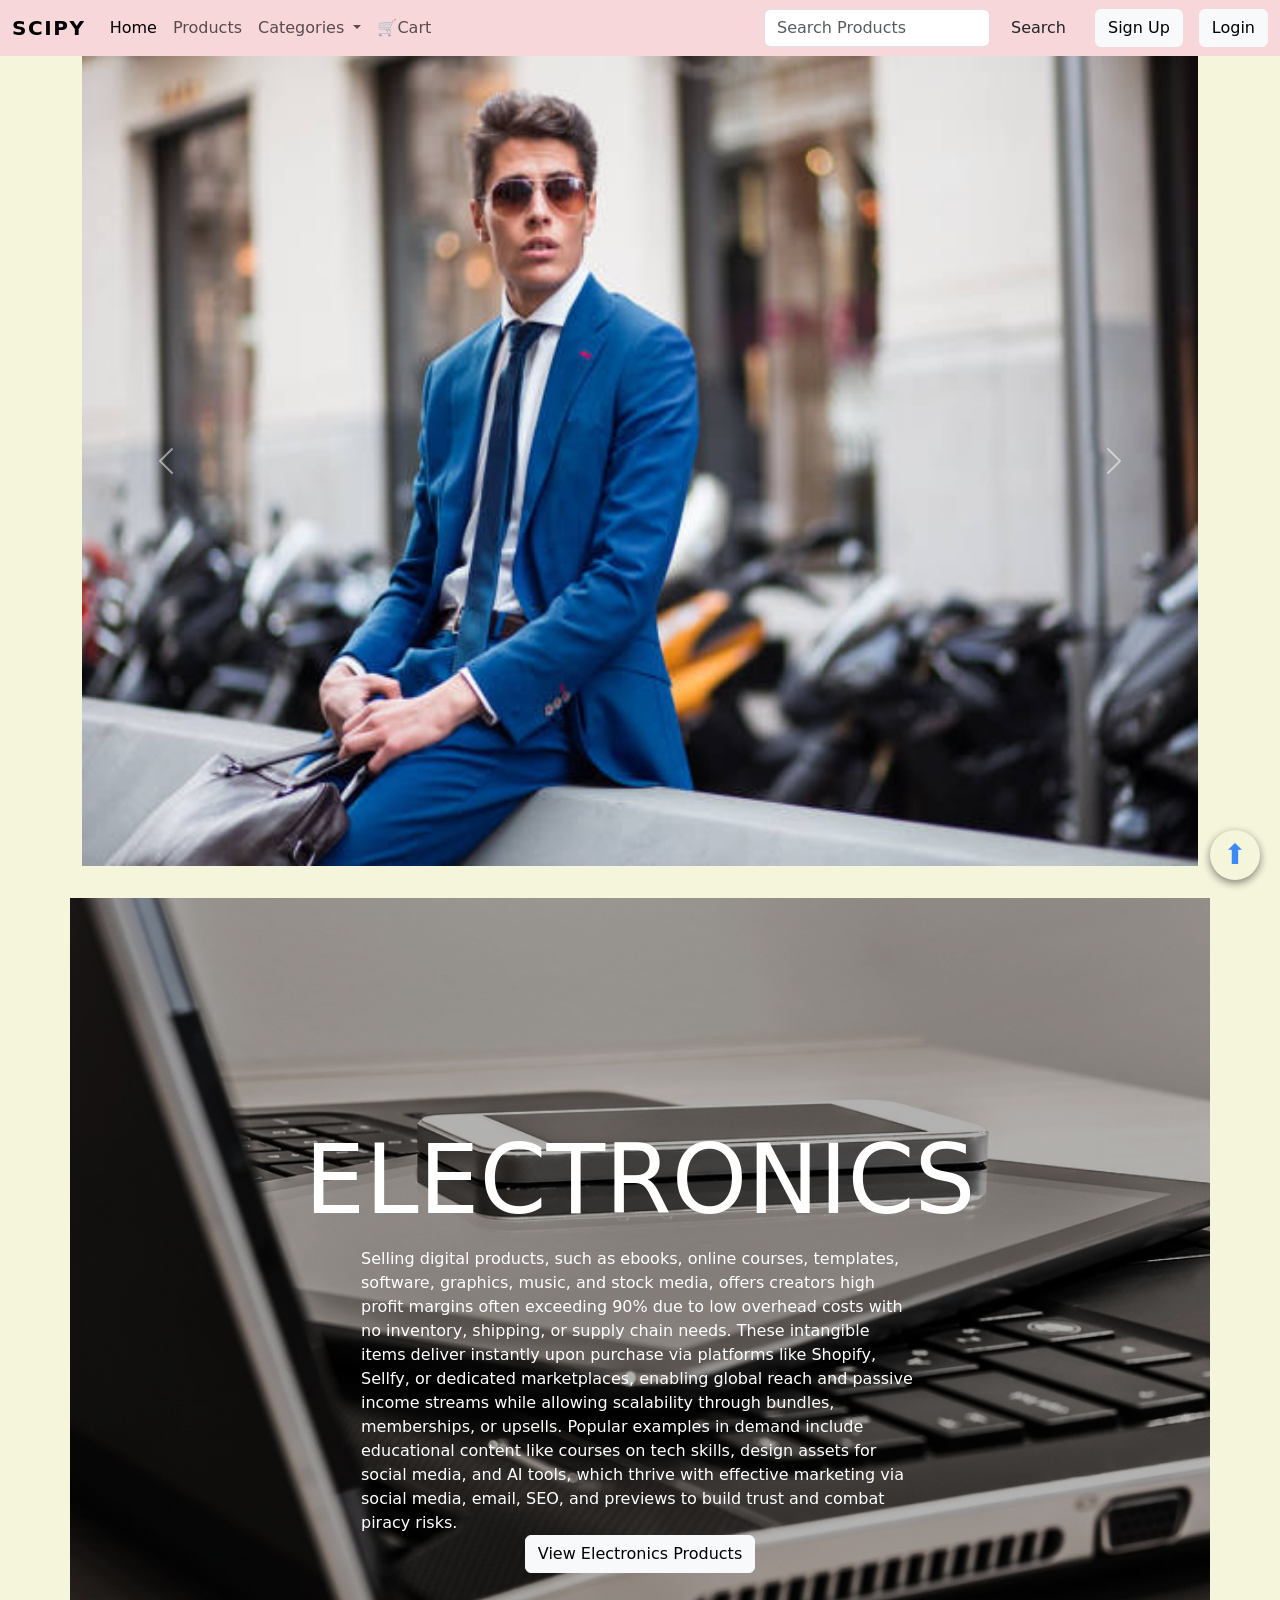
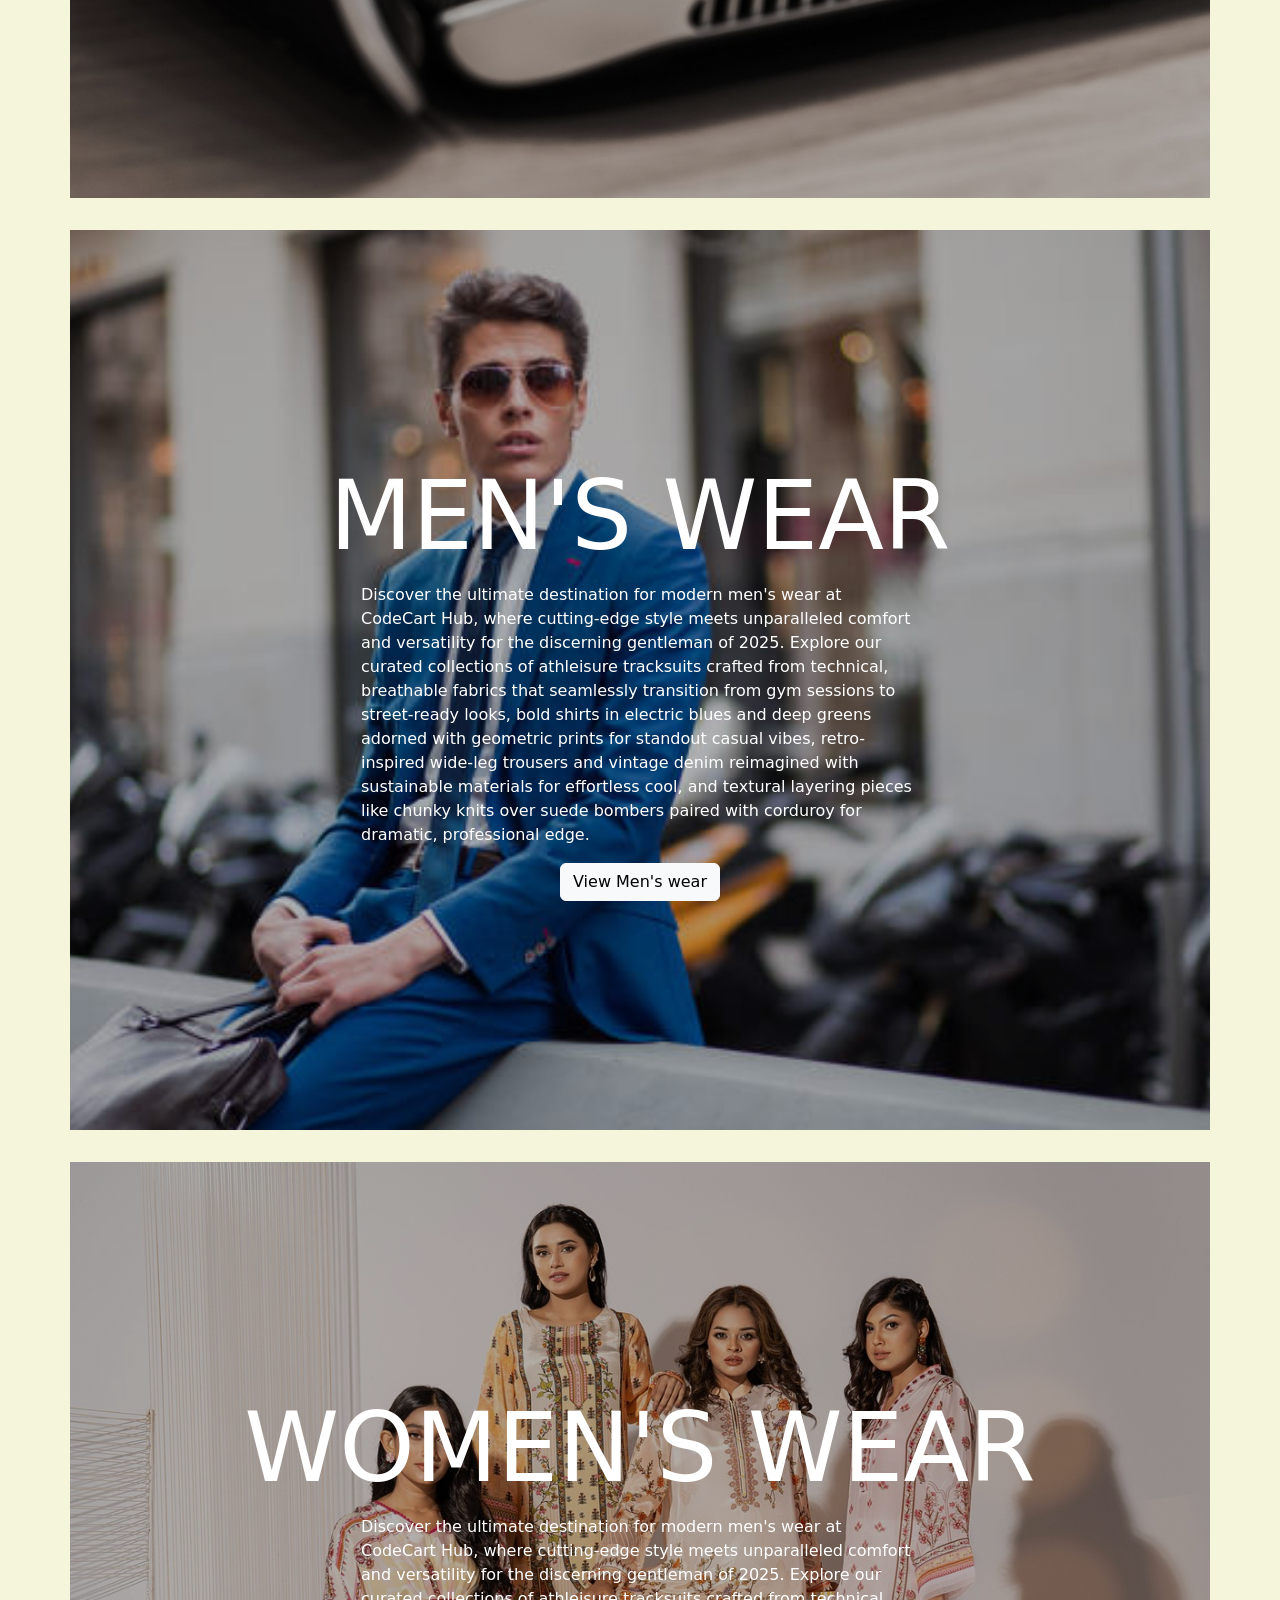
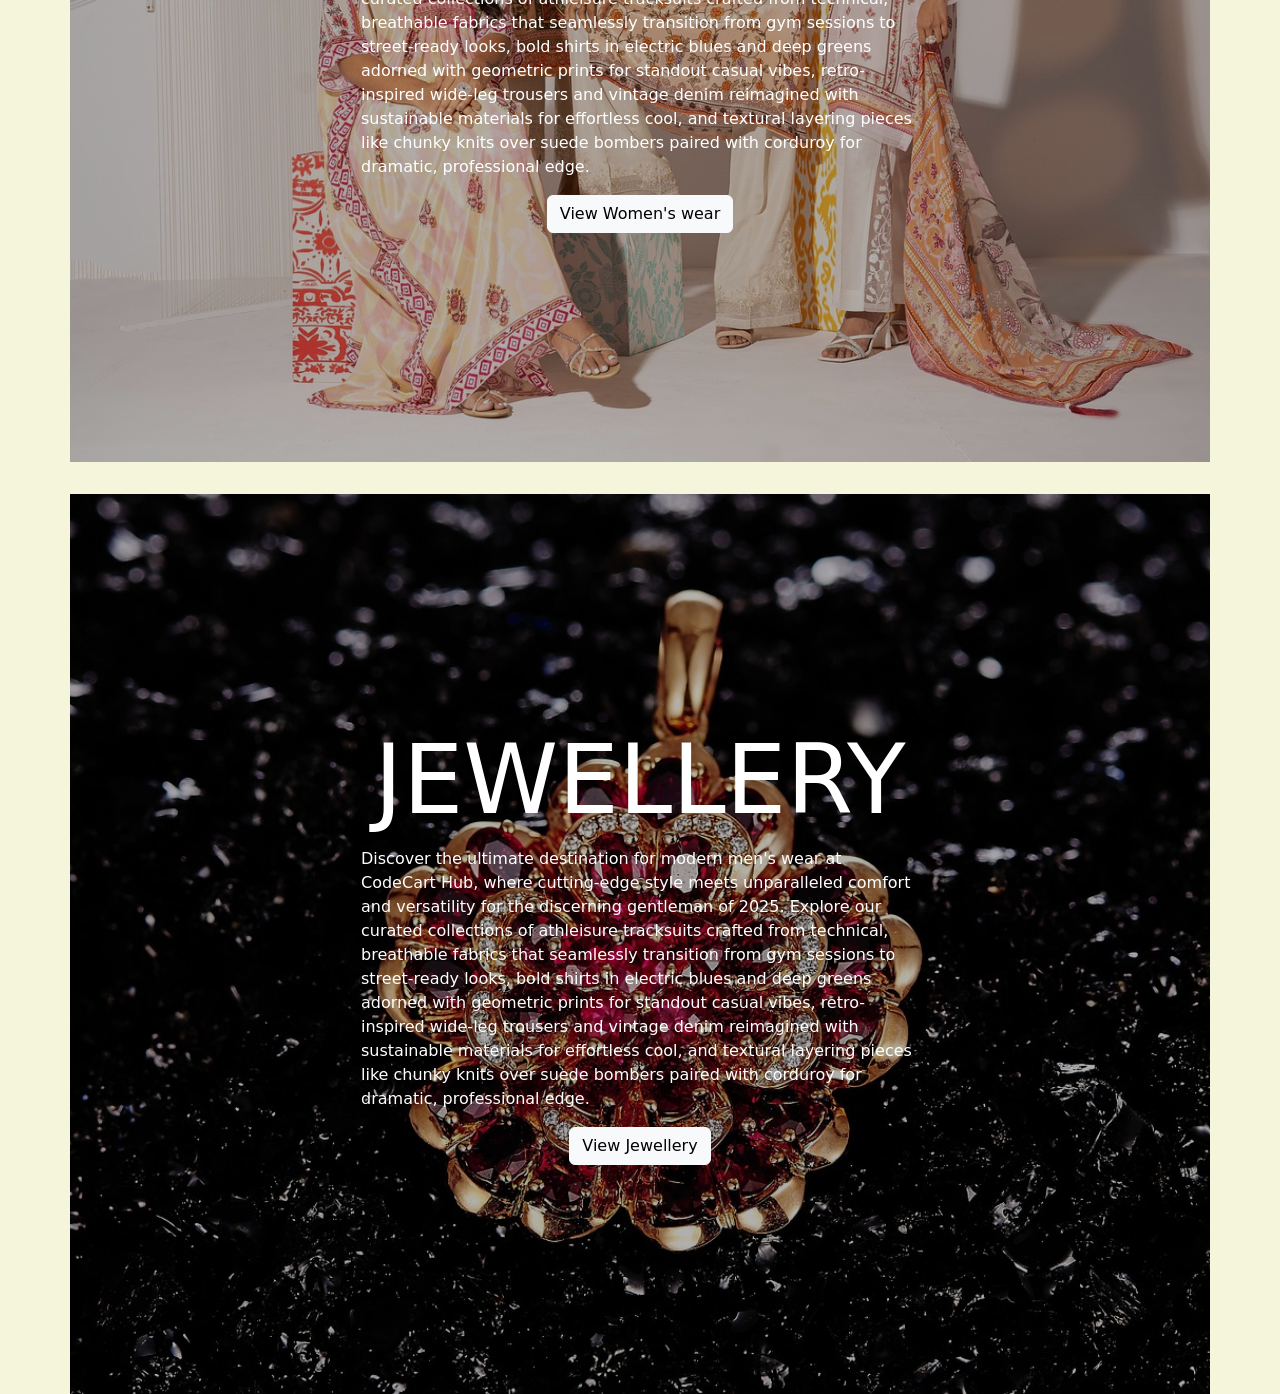
<file: index.html>
<!DOCTYPE html>
<html lang="en">

<head>
    <meta charset="UTF-8">
    <meta name="viewport" content="width=device-width, initial-scale=1.0">
    <title>Document</title>

    <!-- Bootstrap CSS CDN link -->
    <link rel="stylesheet" href="https://cdn.jsdelivr.net/npm/bootstrap@5.3.8/dist/css/bootstrap.min.css">
    <!-- css link -->
    <link rel="stylesheet" href="./style.css">

</head>

<body>
    <!-- navigation bar -->
     <div id="home"></div>
     <a href="#home" id="scrollTopBtn" class="scroll-top-btn">⬆️</a>


    <!-- Navbar -->
    <nav class="navbar navbar-expand-lg  bg-danger-subtle">
        <div class="container-fluid ">
            <a class="navbar-brand" href="#">SciPy</a>
            <button class="navbar-toggler" type="button" data-bs-toggle="collapse"
                data-bs-target="#navbarSupportedContent" aria-controls="navbarSupportedContent" aria-expanded="false"
                aria-label="Toggle navigation">
                <span class="navbar-toggler-icon"></span>
            </button>
            <div class="collapse navbar-collapse" id="navbarSupportedContent">
                <ul class="navbar-nav me-auto mb-2 mb-lg-0">
                    <li class="nav-item">
                        <a class="nav-link active" aria-current="page" href="./index.html">Home</a>
                    </li>
                    <li class="nav-item">
                        <a class="nav-link" href="./product.html">Products</a>
                    </li>
                    <li class="nav-item dropdown">
                        <a class="nav-link dropdown-toggle" href="#" role="button" data-bs-toggle="dropdown"
                            aria-expanded="false">
                            Categories
                        </a>
                        <ul class="dropdown-menu">
                            <li><a class="dropdown-item" href="#electronics">Electronics</a></li>
                            <li><a class="dropdown-item" href="#menswear">Men's Clothing</a></li>
                            <li><a class="dropdown-item" href="#womenwear">Women's Clothing</a></li>
                            <li><a class="dropdown-item" href="#jewellry">Jewelegy0ry</a></li>
                        </ul>
                    </li>
                    <!-- cart -->
                    <li class="nav-item">
                        <a class="nav-link" href="./cart.html">🛒Cart</a>
                    </li>

                </ul>
                <form class="d-flex" role="search">
                    <input class="form-control me-2" type="search" placeholder="Search Products" aria-label="Search" />
                    <button class="btn btn-outline-successbg-info" type="submit">Search</button>
                </form>

                <!-- signup modal -->
                <!-- Button trigger modal -->
                <button type="button" class="btn btn-light ms-3" data-bs-toggle="modal" data-bs-target="#exampleModal">
                    Sign Up
                </button>

                <!-- Modal -->
                <div class="modal fade" id="exampleModal" tabindex="-1" aria-labelledby="exampleModalLabel"
                    aria-hidden="true">
                    <div class="modal-dialog">
                        <div class="modal-content">
                            <div class="modal-header">
                                <h1 class="modal-title fs-5" id="exampleModalLabel">Sign Up</h1>
                                <button type="button" class="btn-close" data-bs-dismiss="modal"
                                    aria-label="Close"></button>
                            </div>
                            <div class="modal-body">
                                <form action="">
                                    <input class="form-control mb-3" type="text" placeholder="Enter Fullname "
                                        name="fullname" required>
                                    <input class="form-control mb-3" type="text" placeholder="Enter Email "
                                        name="email" required>
                                    <input class="form-control mb-3" type="tel" placeholder=" Mobile number "
                                        name="phone" required>
                                         <input class="form-control mb-3" type="password" placeholder=" Set password "
                                        name="password" required>
                                    <button type="submit" class="btn btn-success">Sign Up</button>
                                </form>
                            </div>
                            <div class="modal-footer">
                                <button type="button" class="btn btn-secondary" data-bs-dismiss="modal">Close</button>

                            </div>
                        </div>
                    </div>
                </div>

                <!-- login modal -->

                <!-- Button trigger modal -->
                <button type="button" class="btn btn-light ms-3" data-bs-toggle="modal" data-bs-target="#login">
                    Login
                </button>

                <!-- Modal -->
                <div class="modal fade" id="login" tabindex="-1" aria-labelledby="exampleModalLabel" aria-hidden="true">
                    <div class="modal-dialog">
                        <div class="modal-content">
                            <div class="modal-header">
                                <h1 class="modal-title fs-5" id="exampleModalLabel">Login</h1>
                                <button type="button" class="btn-close" data-bs-dismiss="modal"
                                    aria-label="Close"></button>
                            </div>
                            <div class="modal-body">
                                <form action="">

                                    <input class="form-control mb-3" type="email" placeholder="Enter Email "
                                        name="email" required>
                                    <input class="form-control mb-3" type="password" placeholder=" Enter password "
                                        name="phone" required>
                                    <button type="submit" class="btn btn-success">Login</button>
                                </form>
                                <a href="#" data-bs-toggle="modal" data-bs-target="#exampleModal">New user?</a>
                            </div>
                            <div class="modal-footer">
                                <button type="button" class="btn btn-secondary" data-bs-dismiss="modal">Close</button>

                            </div>
                        </div>
                    </div>
                </div>



            </div>
        </div>
    </nav>

    <!-- image courosel -->
    <div class="container">
        <div class="row">
            <div class="col-12 ">

                <!-- image carousel -->
                <div id="carouselExampleAutoplaying" class="carousel slide" data-bs-ride="carousel">
                    <div class="carousel-inner">
                        <div class="carousel-item active" data-bs-interval="1500">
                            <img src="./Assets/images/electronics.jpg" class="d-block w-100" alt="...">
                        </div>
                        <div class="carousel-item" data-bs-interval="1500">
                            <img src="./Assets/images/men2.jpg" class="d-block w-100" alt="...">
                        </div>
                        <div class="carousel-item" data-bs-interval="1500">
                            <img src="./Assets/images/women1.jpg" class="d-block w-100" alt="...">
                        </div>
                        <div class="carousel-item" data-bs-interval="1500">
                            <img src="./Assets/images/jewel2.jpg" class="d-block w-100" alt="...">
                        </div>
                    </div>
                    <button class="carousel-control-prev" type="button" data-bs-target="#carouselExampleAutoplaying"
                        data-bs-slide="prev">
                        <span class="carousel-control-prev-icon" aria-hidden="true"></span>
                        <span class="visually-hidden">Previous</span>
                    </button>
                    <button class="carousel-control-next" type="button" data-bs-target="#carouselExampleAutoplaying"
                        data-bs-slide="next">
                        <span class="carousel-control-next-icon" aria-hidden="true"></span>
                        <span class="visually-hidden">Next</span>
                    </button>
                </div>

            </div>
            <!--Electronics  -->
            <div class="col-12 bg-electronics" id="electronics" style="height: 100vh;">
                <h1 class="text-white ">Electronics</h1>
                <p class="text-white text-start w-50 m-auto "class="text-justify">Selling digital products, such as ebooks, online courses,
                    templates, software, graphics, music, and stock media, offers creators high profit margins often
                    exceeding 90% due to low overhead costs with no inventory, shipping, or supply chain needs. These
                    intangible items deliver instantly upon purchase via platforms like Shopify, Sellfy, or dedicated
                    marketplaces, enabling global reach and passive income streams while allowing scalability through
                    bundles, memberships, or upsells. Popular examples in demand include educational content like
                    courses on tech skills, design assets for social media, and AI tools, which thrive with effective
                    marketing via social media, email, SEO, and previews to build trust and combat piracy risks.</p>

                <a href="./electronics.html">
                    <button class="btn btn-light">View Electronics Products</button>
                </a>

            </div>

            <!-- men's wear -->
            <div class="col-12 bg-menswear" id="menswear" style="height: 100vh;">
                <h1 class="text-white ">Men's wear</h1>
                <p class="text-white text-start w-50 m-auto mb-3" class="text-justify">Discover the ultimate destination for modern men's
                    wear at
                    CodeCart Hub, where cutting-edge style meets unparalleled comfort and versatility for the discerning
                    gentleman of 2025. Explore our curated collections of athleisure tracksuits crafted from technical,
                    breathable fabrics that seamlessly transition from gym sessions to street-ready looks, bold shirts
                    in electric blues and deep greens adorned with geometric prints for standout casual vibes,
                    retro-inspired wide-leg trousers and vintage denim reimagined with sustainable materials for
                    effortless cool, and textural layering pieces like chunky knits over suede bombers paired with
                    corduroy for dramatic, professional edge. </p>

                <a href="./mens-clothing.html">
                    <button class="btn btn-light m-auto">View Men's wear</button>
                </a>

            </div>
            <!-- Women's wear -->
            <div class="col-12 bg-womenwear" id="womenwear" style="height: 100vh;">
                <h1 class="text-white ">Women's wear</h1>
                <p class="text-white text-start w-50 m-auto mb-3" class="text-justify">Discover the ultimate destination for modern men's
                    wear at
                    CodeCart Hub, where cutting-edge style meets unparalleled comfort and versatility for the discerning
                    gentleman of 2025. Explore our curated collections of athleisure tracksuits crafted from technical,
                    breathable fabrics that seamlessly transition from gym sessions to street-ready looks, bold shirts
                    in electric blues and deep greens adorned with geometric prints for standout casual vibes,
                    retro-inspired wide-leg trousers and vintage denim reimagined with sustainable materials for
                    effortless cool, and textural layering pieces like chunky knits over suede bombers paired with
                    corduroy for dramatic, professional edge. </p>

                <a href="./womens-clothing.html">
                    <button class="btn btn-light m-auto">View Women's wear</button>
                </a>

            </div>
            <!-- jewellry -->
             <div class="col-12 bg-jewellry" id="jewellry" style="height: 100vh;">
                <h1 class="text-white ">Jewellery</h1>
                <p class="text-white text-start w-50 m-auto mb-3" class="text-justify">Discover the ultimate destination for modern men's
                    wear at
                    CodeCart Hub, where cutting-edge style meets unparalleled comfort and versatility for the discerning
                    gentleman of 2025. Explore our curated collections of athleisure tracksuits crafted from technical,
                    breathable fabrics that seamlessly transition from gym sessions to street-ready looks, bold shirts
                    in electric blues and deep greens adorned with geometric prints for standout casual vibes,
                    retro-inspired wide-leg trousers and vintage denim reimagined with sustainable materials for
                    effortless cool, and textural layering pieces like chunky knits over suede bombers paired with
                    corduroy for dramatic, professional edge. </p>

                <a href="./jewellry.html">
                    <button class="btn btn-light m-auto">View Jewellery</button>
                </a>

            </div>






        </div>
    </div>




    <!-- Bootstrap Js CDN link -->
     <script src="./app.js"></script>
    <script src="https://cdn.jsdelivr.net/npm/bootstrap@5.3.8/dist/js/bootstrap.bundle.min.js">


    </script>   
</body>

</html>
</file>
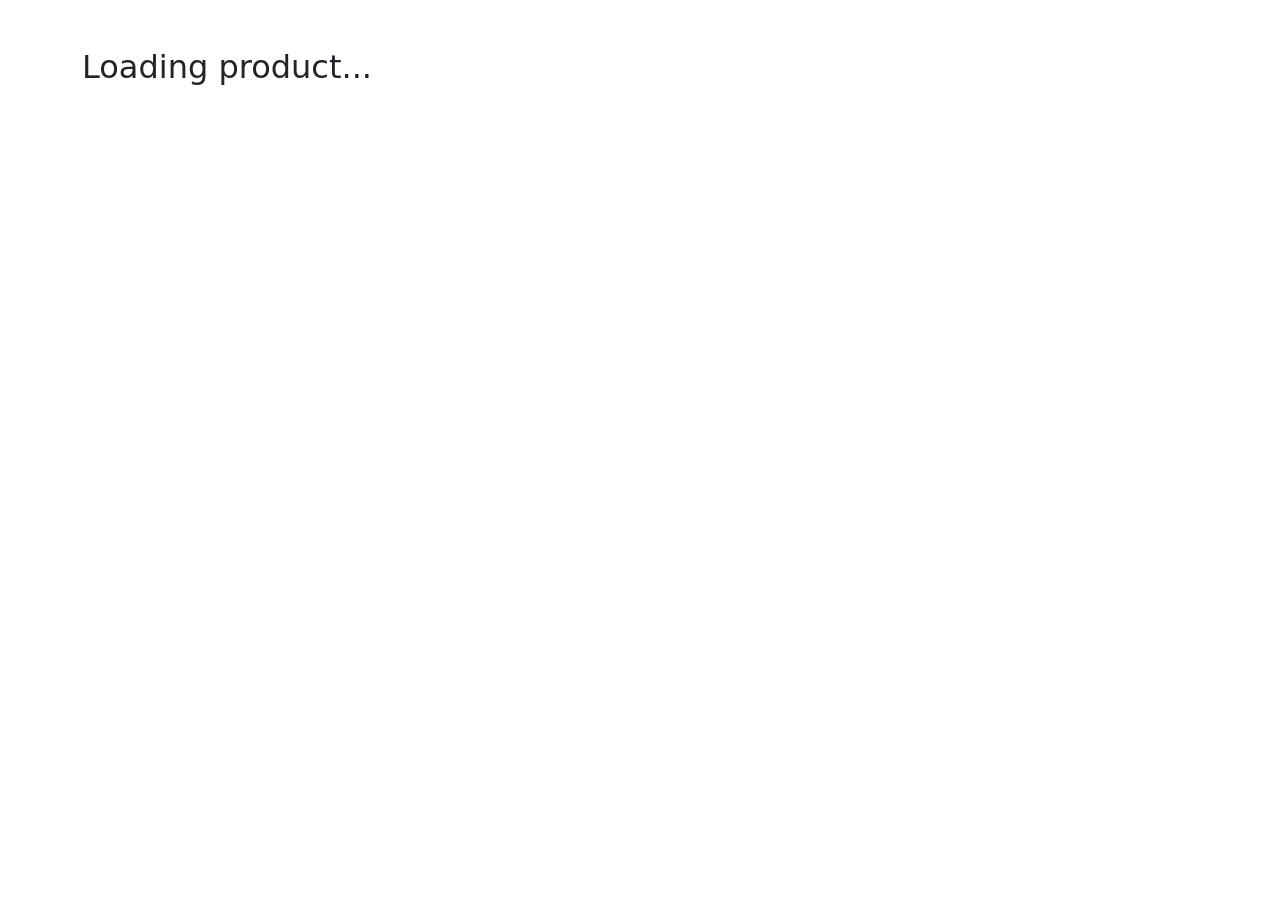
<file: details.html>
<!DOCTYPE html>
<html lang="en">
<head>
    <meta charset="UTF-8">
    <meta name="viewport" content="width=device-width, initial-scale=1.0">
    <title>Product Details</title>
    <link rel="stylesheet" href="https://cdn.jsdelivr.net/npm/bootstrap@5.3.8/dist/css/bootstrap.min.css">
</head>
<body>

<div class="container mt-5">
    <div id="details" class="row align-items-center justify-content-center">
        <h2>Loading product...</h2>
    </div>
</div>

<script>
// Get product ID from URL
const params = new URLSearchParams(window.location.search); 
const id = params.get("id");

// Fetch and display single product
async function loadDetails() {
    let product = await fetch(`https://fakestoreapi.com/products/${id}`).then(res => res.json());
    
    // 
    document.getElementById("details").innerHTML = `
        <div class="col-md-6 text-center">
            <img src="${product.image}" class="img-fluid" alt="${product.title}">
        </div>
        <div class="col-md-6">
            <h3>${product.title}</h3>
            <h4 class="text-success">$${product.price}</h4>
            <p>${product.description}</p>
            <a href="product.html" class="btn btn-secondary mt-3">⬅ Back to Products</a>
        </div>
    `;
}

loadDetails();
</script>

</body>
</html>
</file>
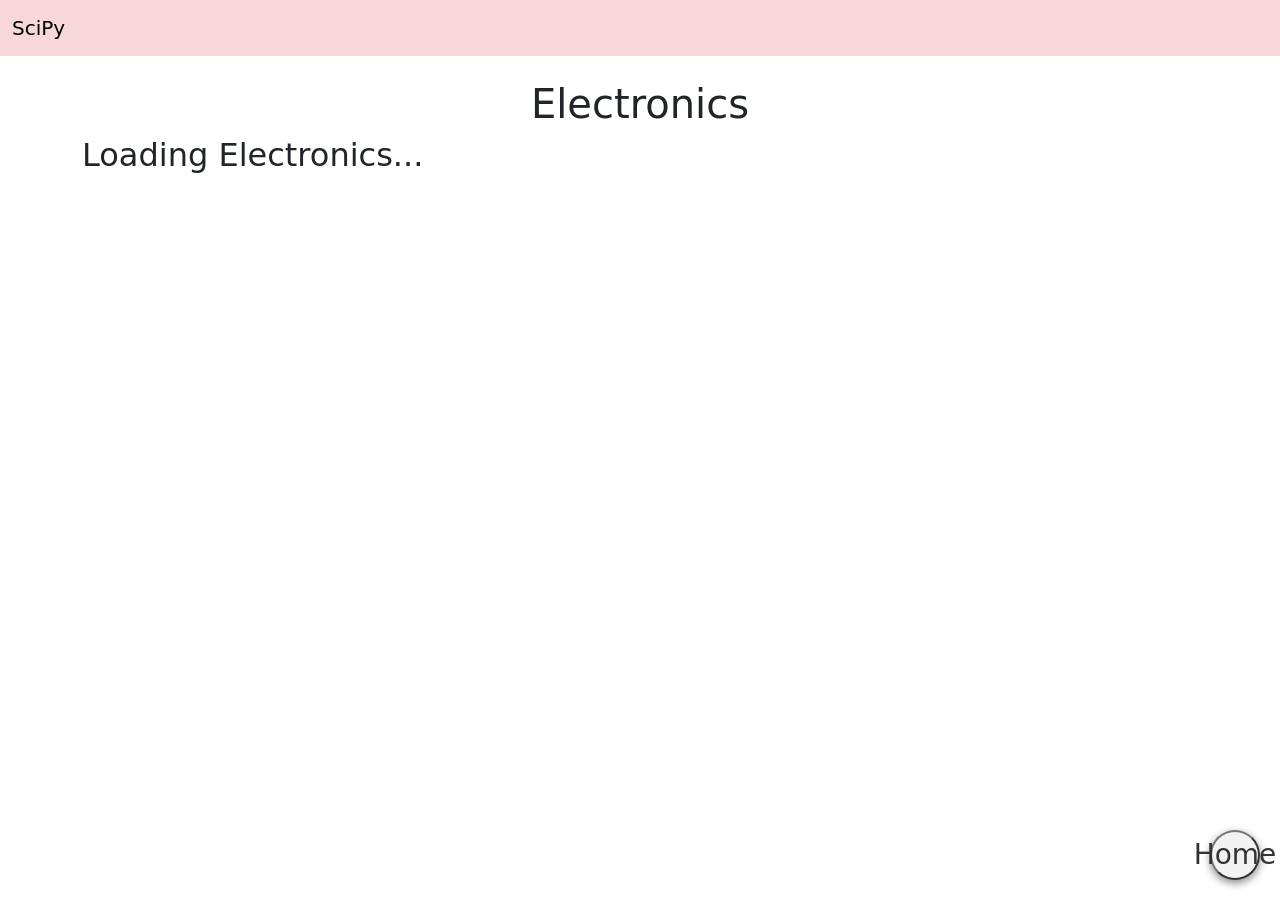
<file: electronics.html>
<!DOCTYPE html>
<html lang="en">

<head>
    <meta charset="UTF-8">
    <meta name="viewport" content="width=device-width, initial-scale=1.0">
    <title>Document</title>
    <!-- Bootstrap CSS CDN link -->
    <link rel="stylesheet" href="https://cdn.jsdelivr.net/npm/bootstrap@5.3.8/dist/css/bootstrap.min.css">
    <style>
        .card {
            height: 60vh;

        }

        .card img {
            height: 50%;
        }

        #b {
            position: fixed;
            bottom: 20px;
            right: 20px;
            /* background-color: #343a40;
    color: white; */
            font-size: 28px;
            width: 50px;
            height: 50px;
            border-radius: 50%;
            display: flex;
            justify-content: center;
            align-items: center;
            text-decoration: none;
            box-shadow: 0px 3px 8px rgba(0, 0, 0, 0.6);
            cursor: pointer;
            z-index: 9999;
            opacity: 0.8;
            transition: 0.3s;
        }
    </style>

</head>

<body>
    <!-- body to display -->

    <nav class="navbar navbar-expand-lg bg-danger-subtle">
        <div class="container-fluid">
            <a class="navbar-brand" href="./index.html">SciPy</a>
        </div>
    </nav>

    <div class="container mt-4">
        <h1 class="text-center">Electronics</h1>
        <div class="row electronics-products" style="row-gap: 2rem;">
            <!-- Electronics Cards Load Here -->
        </div>
        <button id="b">Home</button>
    </div>




    <script src="https://cdn.jsdelivr.net/npm/bootstrap@5.3.8/dist/js/bootstrap.bundle.min.js"></script>
    <script>

        const productsContainer = document.querySelector(".electronics-products");

        productsContainer.innerHTML = "<h2>Loading Electronics...</h2>";

        (async () => {

            let api_data = await (await fetch("https://fakestoreapi.com/products")).json();
            console.log(api_data);


            //  Find electronics using loop
            let electronics = []; // empty array to store only electronics products

            // Loop through all API data
            for (const item of api_data) {

                if (item.category === "electronics") {
                    electronics.push(item);   // manually store electronics products
                }

            }
            // displaying electronics
            let output = "";

            for (const product of electronics) {
                output += `
    <div class="col-3">
        <div class="card">
            <img src="${product.image}" class="card-img-top">
            <div class="card-body">
                <p class="card-title">${product.title}</p>
                <a href="#" class="btn btn-primary">Add to cart</a>
            </div>
        </div>
    </div>
    `;
            }
            productsContainer.innerHTML = output;

        })();


    </script>
</body>

</html>
</file>
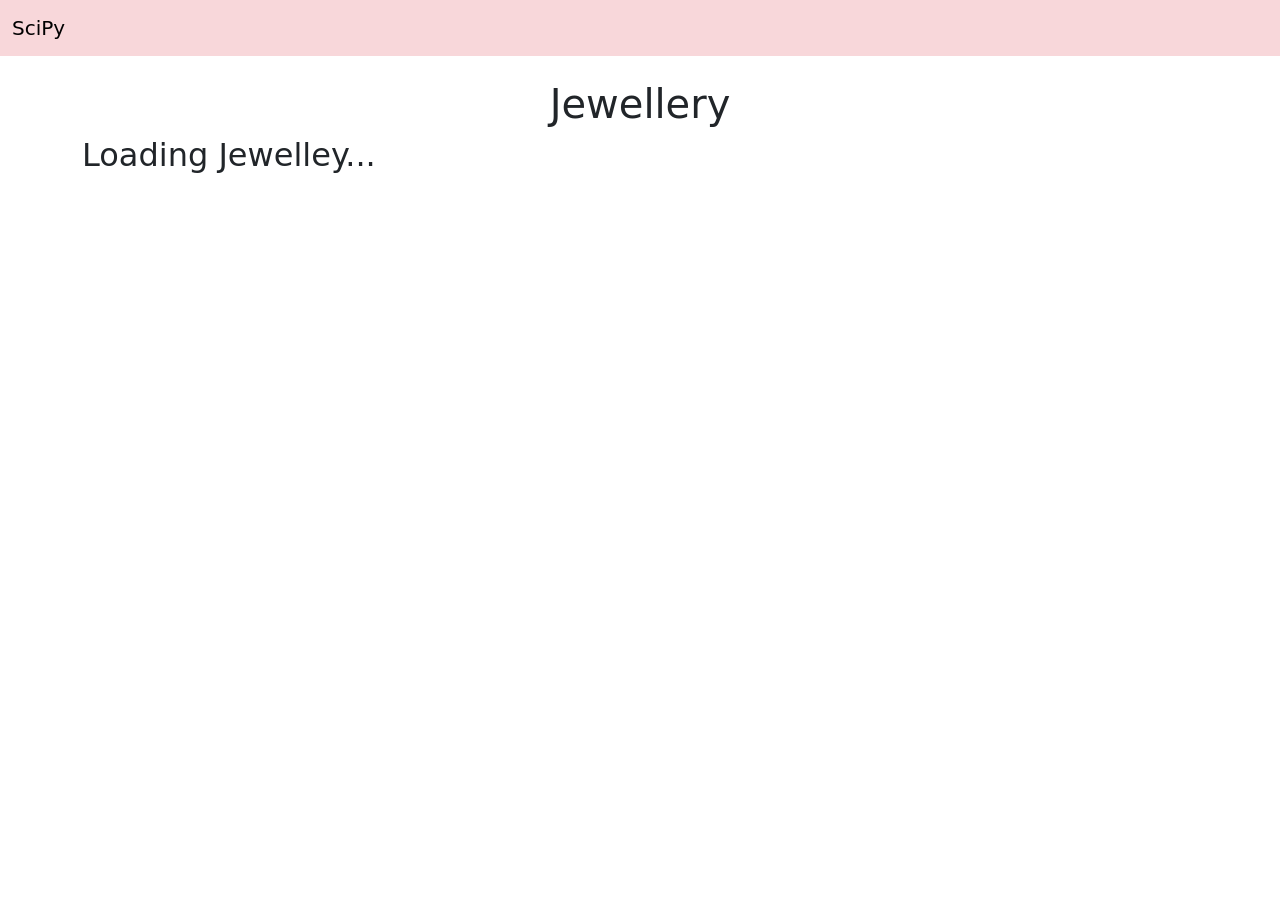
<file: jewellry.html>
<!DOCTYPE html>
<html lang="en">
<head>
    <meta charset="UTF-8">
    <meta name="viewport" content="width=device-width, initial-scale=1.0">
    <title>Document</title>
    <!-- Bootstrap CSS CDN link -->
    <link rel="stylesheet" href="https://cdn.jsdelivr.net/npm/bootstrap@5.3.8/dist/css/bootstrap.min.css">
    <style>
        .card {
            height: 60vh;

        }

        .card img {
            height: 50%;
        }
    </style>
</head>
<body>

     <!-- body to display -->
  <nav class="navbar navbar-expand-lg bg-danger-subtle">
        <div class="container-fluid">
            <a class="navbar-brand" href="./index.html">SciPy</a>
        </div>
    </nav>

    <div class="container mt-4">
        <h1 class="text-center">Jewellery</h1>
        <div class="row Jewell-products" style="row-gap: 2rem;">
            <!-- women's wear Cards Load Here -->
        </div>
    </div>

    <!-- js part -->
         <script src="https://cdn.jsdelivr.net/npm/bootstrap@5.3.8/dist/js/bootstrap.bundle.min.js"></script>
    <script>
    const Jewel=document.querySelector('.Jewell-products')

    Jewel.innerHTML=  "<h2>Loading Jewelley...</h2>";
    
    (async () => {

            let api_data = await (await fetch("https://fakestoreapi.com/products")).json();
            console.log(api_data);


           //  Find electronics using loop
            let J = []; // empty array to store only electronics products

            // Loop through all API data
            for (const item of api_data) {

                if (item.category === "jewelery") {
                    J.push(item);   // manually store electronics products
                }

            }

             let output = "";

            for (const product of J) {
                output += `
    <div class="col-3">
        <div class="card">
            <img src="${product.image}" class="card-img-top">
            <div class="card-body">
                <p class="card-title">${product.title}</p>
                <a href="#" class="btn btn-primary">Add to cart</a>
            </div>
        </div>
    </div>
    `;
            }
            Jewel.innerHTML = output;

        }) ();

    </script>
</body>
</html>
</file>
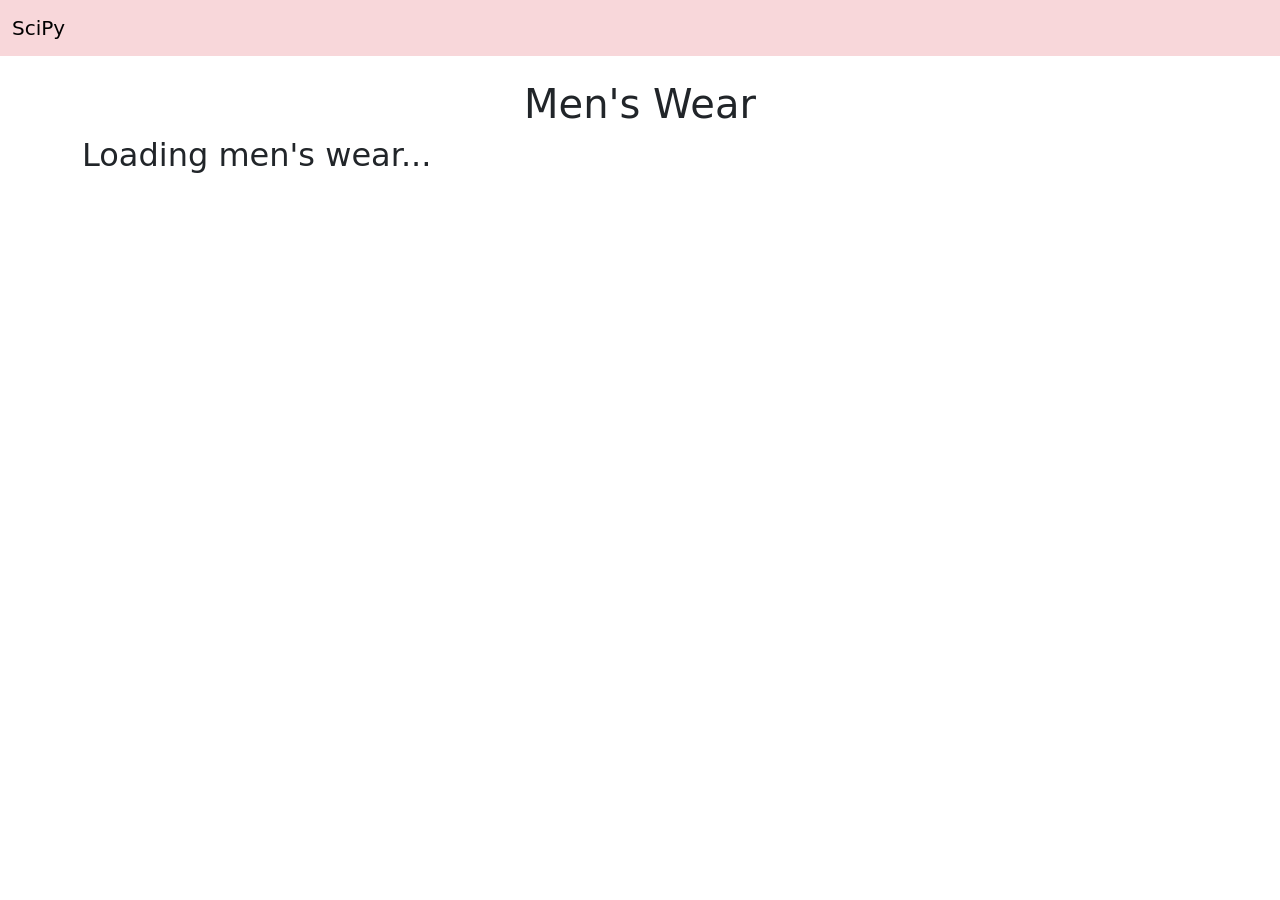
<file: mens-clothing.html>
<!DOCTYPE html>
<html lang="en">
<head>
    <meta charset="UTF-8">
    <meta name="viewport" content="width=device-width, initial-scale=1.0">
    <title>Document</title>
    <!-- Bootstrap CSS CDN link -->
    <link rel="stylesheet" href="https://cdn.jsdelivr.net/npm/bootstrap@5.3.8/dist/css/bootstrap.min.css">
    <style>
        .card {
            height: 60vh;

        }

        .card img {
            height: 50%;
        }
    </style>
    
</head>
<body>
    <!-- body to display -->
  <nav class="navbar navbar-expand-lg bg-danger-subtle">
        <div class="container-fluid">
            <a class="navbar-brand" href="./index.html">SciPy</a>
        </div>
    </nav>

    <div class="container mt-4">
        <h1 class="text-center">Men's Wear</h1>
        <div class="row mens-products" style="row-gap: 2rem;">
            <!-- Men's wear Cards Load Here -->
        </div>
    </div>

    <!-- js part -->
         <script src="https://cdn.jsdelivr.net/npm/bootstrap@5.3.8/dist/js/bootstrap.bundle.min.js"></script>
    <script>
    const mens_wear=document.querySelector('.mens-products')

    mens_wear.innerHTML=  "<h2>Loading men's wear...</h2>";
    
    (async () => {

            let api_data = await (await fetch("https://fakestoreapi.com/products")).json();
            console.log(api_data);


           //  Find electronics using loop
            let mens = []; // empty array to store only electronics products

            // Loop through all API data
            for (const item of api_data) {

                if (item.category === "men's clothing") {
                    mens.push(item);   // manually store electronics products
                }

            }

             let output = "";

            for (const product of mens) {
                output += `
    <div class="col-3">
        <div class="card">
            <img src="${product.image}" class="card-img-top">
            <div class="card-body">
                <p class="card-title">${product.title}</p>
                <a href="#" class="btn btn-primary">Add to cart</a>
            </div>
        </div>
    </div>
    `;
            }
            mens_wear.innerHTML = output;

        }) ();

    </script>



    
</body>
</html>
</file>
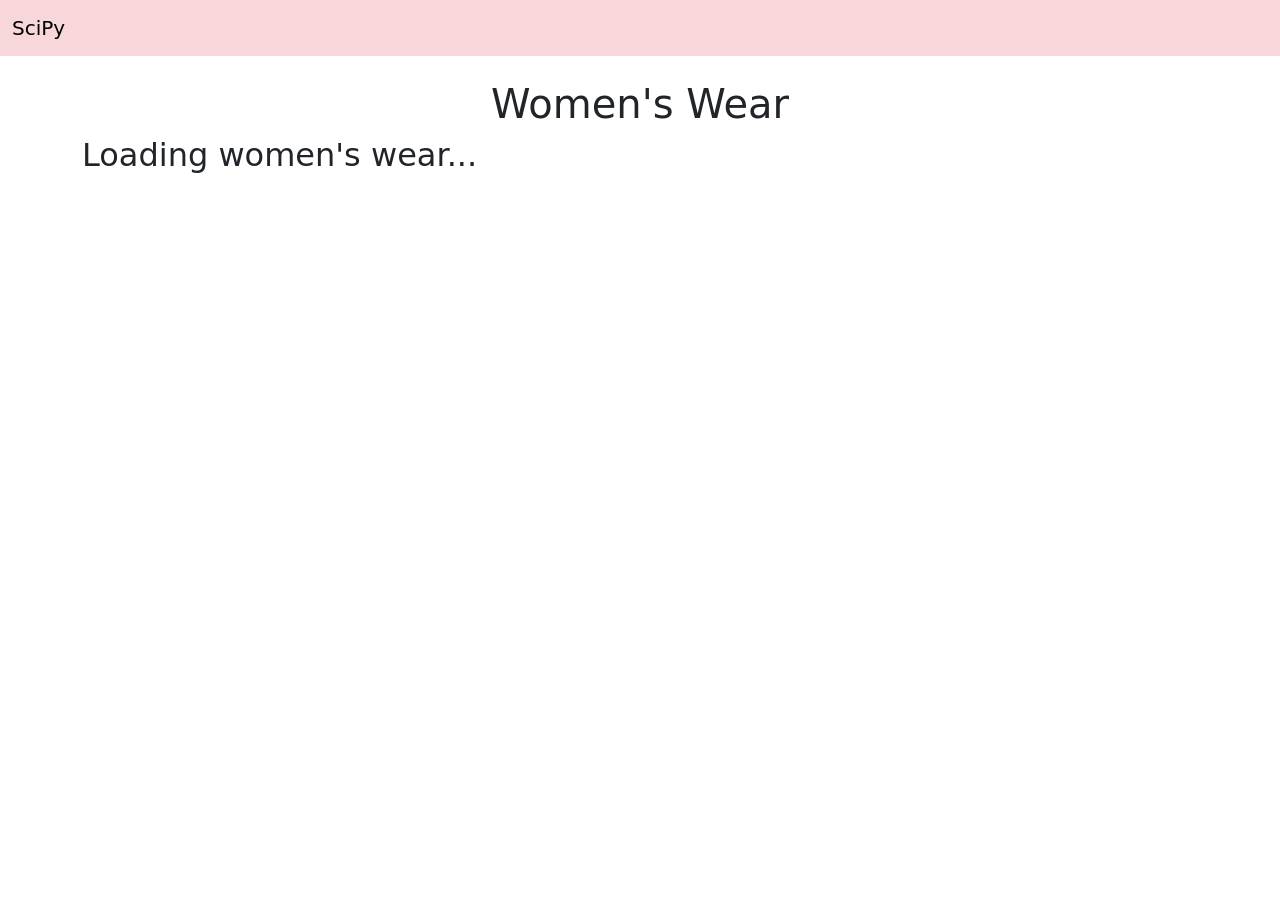
<file: womens-clothing.html>
<!DOCTYPE html>
<html lang="en">
<head>
    <meta charset="UTF-8">
    <meta name="viewport" content="width=device-width, initial-scale=1.0">
    <title>Document</title>
    <!-- Bootstrap CSS CDN link -->
    <link rel="stylesheet" href="https://cdn.jsdelivr.net/npm/bootstrap@5.3.8/dist/css/bootstrap.min.css">
    <style>
        .card {
            height: 60vh;

        }

        .card img {
            height: 50%;
        }
    </style>
</head>
<body>
     <!-- body to display -->
  <nav class="navbar navbar-expand-lg bg-danger-subtle">
        <div class="container-fluid">
            <a class="navbar-brand" href="./index.html">SciPy</a>
        </div>
    </nav>

    <div class="container mt-4">
        <h1 class="text-center">Women's Wear</h1>
        <div class="row womens-products" style="row-gap: 2rem;">
            <!-- women's wear Cards Load Here -->
        </div>
    </div>

    <!-- js part -->
         <script src="https://cdn.jsdelivr.net/npm/bootstrap@5.3.8/dist/js/bootstrap.bundle.min.js"></script>
    <script>
    const women_wear=document.querySelector('.womens-products')

    women_wear.innerHTML=  "<h2>Loading women's wear...</h2>";
    
    (async () => {

            let api_data = await (await fetch("https://fakestoreapi.com/products")).json();
            console.log(api_data);


           //  Find electronics using loop
            let womens = []; // empty array to store only electronics products

            // Loop through all API data
            for (const item of api_data) {

                if (item.category === "women's clothing") {
                    womens.push(item);   // manually store electronics products
                }

            }

             let output = "";

            for (const product of womens) {
                output += `
    <div class="col-3">
        <div class="card">
            <img src="${product.image}" class="card-img-top">
            <div class="card-body">
                <p class="card-title">${product.title}</p>
                <a href="#" class="btn btn-primary">Add to cart</a>
            </div>
        </div>
    </div>
    `;
            }
            women_wear.innerHTML = output;

        }) ();

    </script>
    
</body>
</html>
</file>
<file: style.css>
body{
    background-color: beige;
}
.navbar-brand{
    font-weight: bold;
    text-transform: uppercase;
    letter-spacing: .1rem;
}
.navbar-brand:hover{
    color: bisque;
}
.carousel{
    height: 90vh;
    width: 100%;
}
.carousel img{
    height: 90vh;
    width: 100%;
}

.bg-electronics{
    background: linear-gradient(rgba(0,0,0,0.3),rgba(0,0,0,0.3)), url(./Assets/images/electronics.jpg)  no-repeat center/cover;
    align-content: center;
    text-align: center;
    margin-top: 2rem;

    h1{
        font-size: 6rem;
        text-transform: uppercase;
        
    }
}
.bg-menswear{
    background: linear-gradient(rgba(0,0,0,0.3),rgba(0,0,0,0.3)), url(./Assets/images/men2.jpg) no-repeat center/cover;
    width: 100%;
    align-content: center;
    text-align: center;
    margin-top: 2rem;

     h1{
        font-size: 6rem;
        text-transform: uppercase;
        
    }
}
.bg-womenwear{
    background: linear-gradient(rgba(0,0,0,0.3),rgba(0,0,0,0.3)) ,url(./Assets/images/women1.jpg) no-repeat center/cover;
     align-content: center;
    text-align: center;
    margin-top: 2rem;
    h1{
        font-size: 6rem;
        text-transform: uppercase;
    
        
    }
}
.bg-jewellry{
    background: linear-gradient(rgba(0,0,0,0.3),rgba(0,0,0,0.3)),url(./Assets/images/jewel2.jpg) no-repeat center/cover;
    align-content: center;
    text-align: center;
    margin-top: 2rem;
    h1{
        font-size: 6rem;
        text-transform: uppercase;
        
    }
}

/* navigation bar */
.scroll-top-btn {
    position: fixed;
    bottom: 20px;
    right: 20px;
    /* background-color: #343a40;
    color: white; */
    font-size: 28px;
    width: 50px;
    height: 50px;
    border-radius: 50%;
    display: flex;
    justify-content: center;
    align-items: center;
    text-decoration: none;
    box-shadow: 0px 3px 8px rgba(0,0,0,0.6);
    cursor: pointer;
    z-index: 9999;
    opacity: 0.8;
    transition: 0.3s;
}

.scroll-top-btn:hover {
    opacity: 1;
    transform: scale(1.3);
}

.card{
    height: 60vh ;
    
}

.card img{
 height: 50%;
}
</file>
